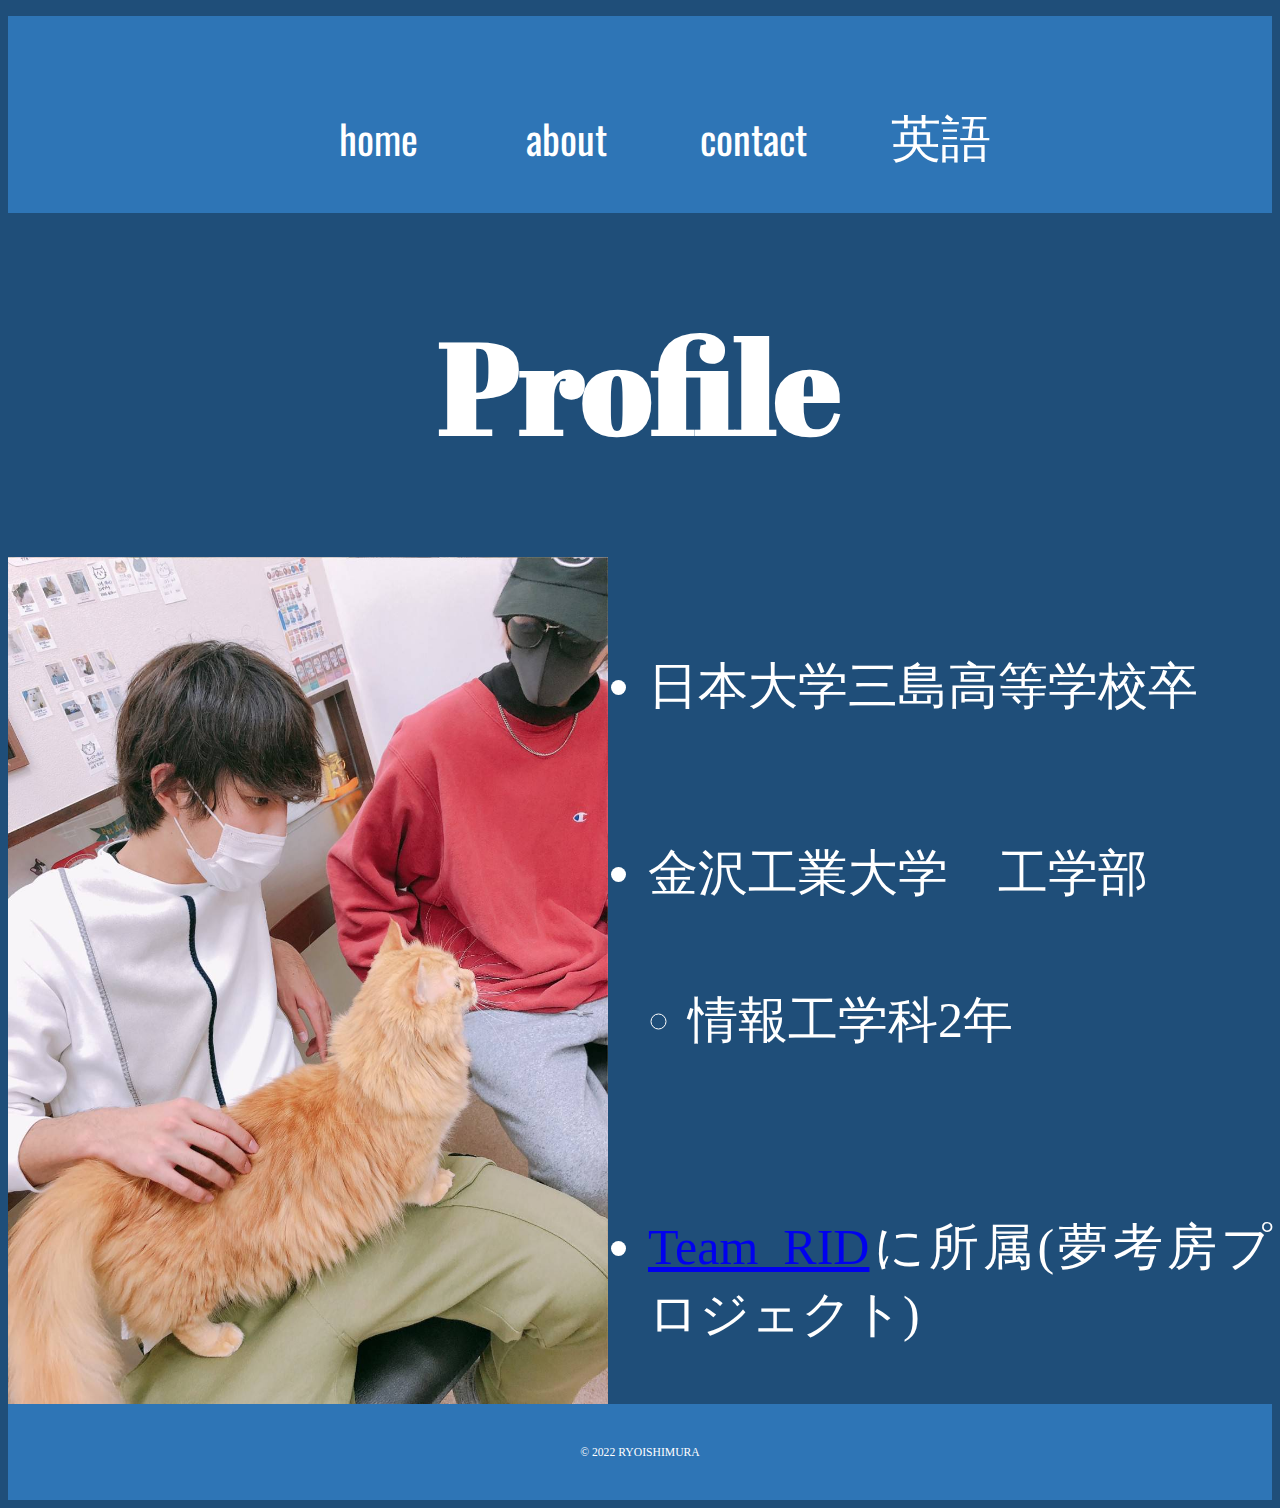
<file: about.html>
<!DOCTYPE html>
<html lang="ja">
    <head>
        <meta charset="UTF-8">
        <title>RYOISHIMURA-about</title>
        <meta name="description" content="RYOのポートフォリオ.只今制作中">
        <link rel="icon" type="image/png" href="images/favicon.png">
        <meta name="viewport" content="width=device-width, initial-scale=1">

        <!--css-->
        <!--リセットcssを使用したら、ネストしたlistの階層表示ができなかった-->
        <!-- <link rel="stylesheet" href="https://unpkg.com/ress/dist/ress.min.css"> -->
        <link href="https://fonts.googleapis.com/css2?family=Abril+Fatface&display=swap" rel="stylesheet">
        <link href="https://fonts.googleapis.com/css2?family=Abril+Fatface&family=Oswald&family=Rubik+Moonrocks&display=swap" rel="stylesheet">
        <link rel="stylesheet" href="style.css"> 
    </head>
    <body>
        <header>
            <nav>
                <ul class="main-navi">
                  <li><a href="index.html">home</a></li>
                  <li><a href="about.html">about</a></li>
                  <li><a href="contact.html">contact</a></li>
                  <li>英語</li>  
                </ul>
            </nav>
        </header>
        
        <h1>Profile</h1>
        <div class="career">
            <img src="images/cat_with_me.jpg" alt="cat_with_me" width="600px">
            <ul>
                <li>日本大学三島高等学校卒</li>
                <li>金沢工業大学　工学部
                    <ul>
                        <li>情報工学科2年</li>
                    </ul>
                </li>
                <li><a href="https://www.kitrp.net/?page_id=21" target="_blank">Team_RID</a>に所属(夢考房プロジェクト)</li>
            </ul>
        </div>
        

        <!--footer-->
        <footer>
            <div>
                <p><small>&copy; 2022 RYOISHIMURA</small></p>
            </div>
        </footer>
    </body>
</html>
</file>
<file: style.css>
@charset "UTF-8" ;
body {
    font-size: 100%;
    background-color: rgba(31, 78, 121, 1);
    color: white;
    text-align: justify;
}

h1 {
    font-size: 8rem;
    font-family: 'Abril Fatface', cursive;
    text-align: center;
}

.main-h1 {
    font-size: 10rem;
    padding: 50px;
}

.text-1 {
    font-size: 30px;
    text-align: center;
    padding: 30px 0px 150px 0px;
}

.text-2 {
    font-size: 30px;
    text-align: center;
    padding: 30px 0px 50px 0px;    
}
/* career
----------------------------------*/

.career {
    display: flex;
    justify-content: space-around;
}
ul li {
    font-size: 50px;
    padding: 80px 0px 40px 0px;
}
/* contact
----------------------------- */
.contact-form {
    font-size: 30px;
    text-align: center;
}
.button {
    font-size: 1.375rem;
    background: #0bd;
    color: #fff;
    border-radius: 5px;
    padding: 18px 32px;
    margin-bottom: 100px;
}
.button:hover {
    background: #0090aa;
}
/* navi
----------------------------------- */

nav {
    text-align: center;
    font-family: 'Oswald', sans-serif;
    background-color: rgba(46, 117, 182, 1);
    
    }

nav ul li{
    list-style: none;
    display: inline-block;
    width: 15%;
    }

nav ul li a{
    font-size: 40px;
    text-decoration: none;
    color: white;
    }


/* footer
--------------------------------- */
footer {
    background:rgba(46, 117, 182, 1);
    text-align: center;
    padding: 26px 0;
    
    bottom: 0;
}
footer p {
    color: #fff;
    font-size: 0.875rem;
}

/* mobile
---------------------------------- */
/* @media (max-width: 600px) {

} */
</file>
